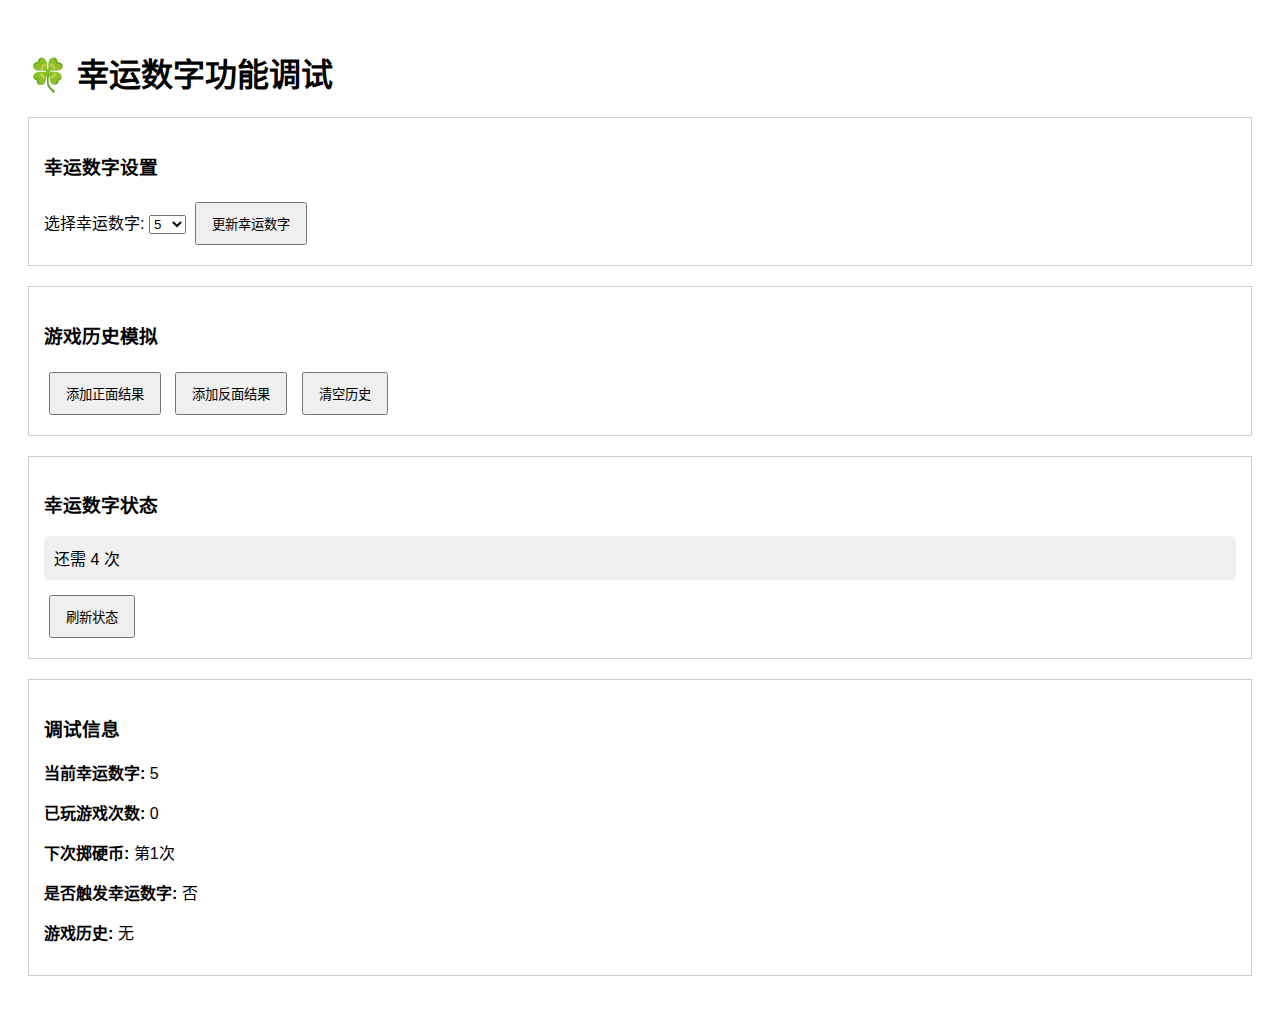
<file: debug_lucky.html>
<!DOCTYPE html>
<html lang="zh-CN">
<head>
    <meta charset="UTF-8">
    <meta name="viewport" content="width=device-width, initial-scale=1.0">
    <title>幸运数字调试</title>
    <style>
        body { font-family: Arial, sans-serif; padding: 20px; }
        .debug-section { margin: 20px 0; padding: 15px; border: 1px solid #ccc; }
        button { padding: 10px 15px; margin: 5px; }
        .status { padding: 10px; margin: 10px 0; border-radius: 5px; }
        .inactive { background-color: #f0f0f0; }
        .active { background-color: #e8f5e8; }
        .triggered { background-color: #fff3cd; }
    </style>
</head>
<body>
    <h1>🍀 幸运数字功能调试</h1>
    
    <div class="debug-section">
        <h3>幸运数字设置</h3>
        <label for="luckyNumber">选择幸运数字:</label>
        <select id="luckyNumber">
            <option value="1">1</option>
            <option value="2">2</option>
            <option value="3">3</option>
            <option value="4">4</option>
            <option value="5">5</option>
            <option value="6">6</option>
            <option value="7">7</option>
            <option value="8">8</option>
            <option value="9">9</option>
            <option value="10">10</option>
        </select>
        <button onclick="updateLuckyNumber()">更新幸运数字</button>
    </div>
    
    <div class="debug-section">
        <h3>游戏历史模拟</h3>
        <button onclick="addGame('正面')">添加正面结果</button>
        <button onclick="addGame('反面')">添加反面结果</button>
        <button onclick="clearHistory()">清空历史</button>
        <div id="gameHistory"></div>
    </div>
    
    <div class="debug-section">
        <h3>幸运数字状态</h3>
        <div id="luckyStatus" class="status inactive">未设置</div>
        <button onclick="updateLuckyStatus()">刷新状态</button>
    </div>
    
    <div class="debug-section">
        <h3>调试信息</h3>
        <div id="debugInfo"></div>
    </div>

    <script>
        // 模拟用户数据
        let user = {
            username: 'testuser',
            luckyNumber: 5,
            gameHistory: []
        };
        
        // DOM元素
        const luckyNumberSelect = document.getElementById('luckyNumber');
        const luckyStatus = document.getElementById('luckyStatus');
        const gameHistoryDiv = document.getElementById('gameHistory');
        const debugInfo = document.getElementById('debugInfo');
        
        // 更新幸运数字
        function updateLuckyNumber() {
            user.luckyNumber = parseInt(luckyNumberSelect.value);
            updateLuckyStatus();
            updateDebugInfo();
        }
        
        // 添加游戏结果
        function addGame(result) {
            const game = {
                id: Date.now(),
                result: result,
                timestamp: new Date().toISOString(),
                playTime: new Date().toLocaleString('zh-CN')
            };
            user.gameHistory.unshift(game);
            updateGameHistoryDisplay();
            updateLuckyStatus();
            updateDebugInfo();
        }
        
        // 清空历史
        function clearHistory() {
            user.gameHistory = [];
            updateGameHistoryDisplay();
            updateLuckyStatus();
            updateDebugInfo();
        }
        
        // 更新游戏历史显示
        function updateGameHistoryDisplay() {
            gameHistoryDiv.innerHTML = user.gameHistory.map((game, index) => 
                `<div>${index + 1}. ${game.result} (${game.playTime})</div>`
            ).join('');
        }
        
        // 更新幸运数字状态
        function updateLuckyStatus() {
            if (!user.luckyNumber) {
                luckyStatus.textContent = '未设置';
                luckyStatus.className = 'status inactive';
                return;
            }
            
            const totalFlips = user.gameHistory.length + 1;
            const luckyNumber = user.luckyNumber;
            
            if (totalFlips === luckyNumber) {
                luckyStatus.textContent = '🍀 即将激活!';
                luckyStatus.className = 'status active';
            } else if (totalFlips > luckyNumber) {
                luckyStatus.textContent = '已过期';
                luckyStatus.className = 'status inactive';
            } else {
                luckyStatus.textContent = `还需 ${luckyNumber - totalFlips} 次`;
                luckyStatus.className = 'status inactive';
            }
        }
        
        // 更新调试信息
        function updateDebugInfo() {
            const totalFlips = user.gameHistory.length;
            const nextFlip = totalFlips + 1;
            const luckyNumber = user.luckyNumber;
            
            debugInfo.innerHTML = `
                <p><strong>当前幸运数字:</strong> ${luckyNumber}</p>
                <p><strong>已玩游戏次数:</strong> ${totalFlips}</p>
                <p><strong>下次掷硬币:</strong> 第${nextFlip}次</p>
                <p><strong>是否触发幸运数字:</strong> ${nextFlip === luckyNumber ? '是' : '否'}</p>
                <p><strong>游戏历史:</strong> ${user.gameHistory.map(g => g.result).join(', ') || '无'}</p>
            `;
        }
        
        // 初始化
        function init() {
            luckyNumberSelect.value = user.luckyNumber;
            updateLuckyStatus();
            updateDebugInfo();
        }
        
        // 页面加载完成后初始化
        document.addEventListener('DOMContentLoaded', init);
    </script>
</body>
</html>
</file>
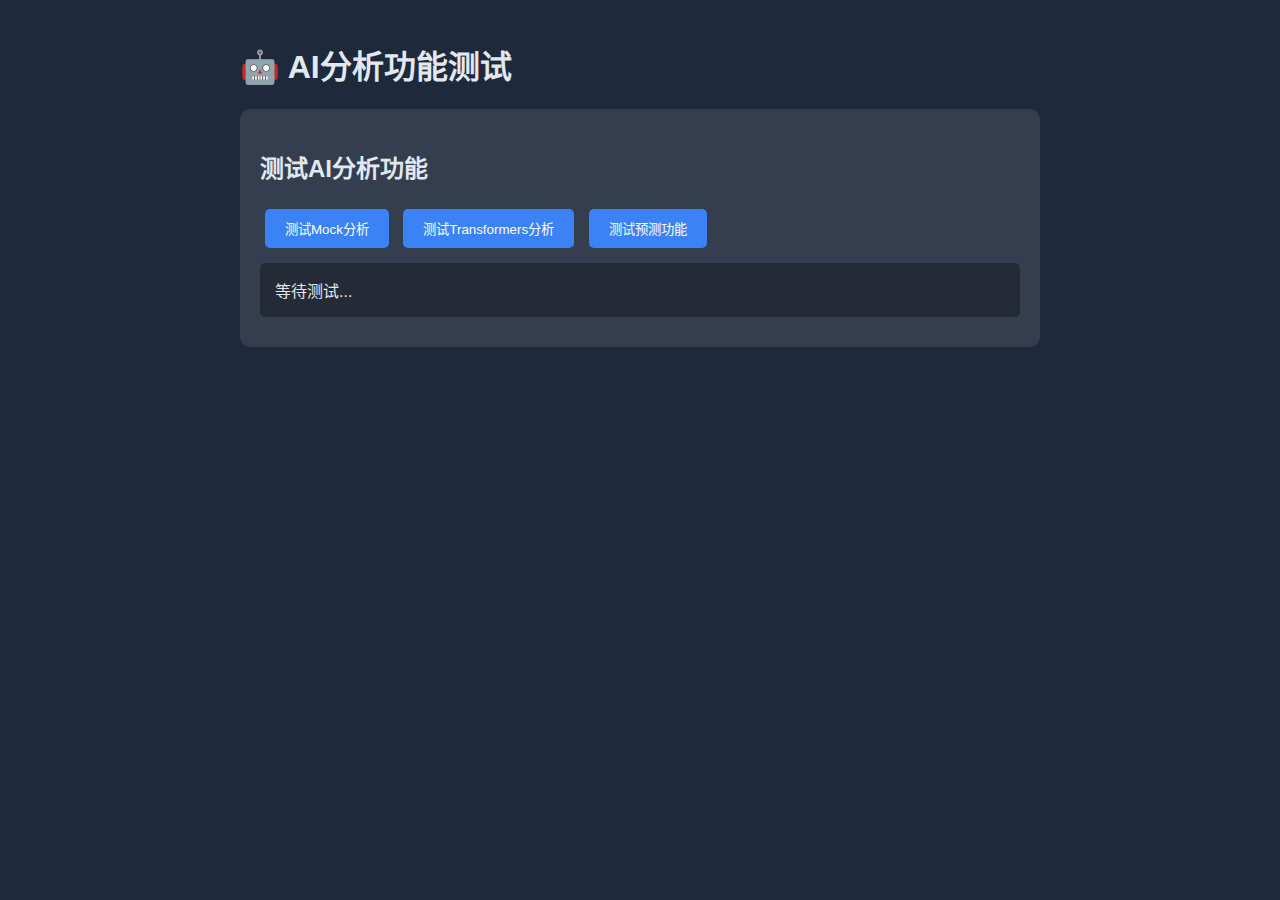
<file: test_ai.html>
<!DOCTYPE html>
<html lang="zh-CN">
<head>
    <meta charset="UTF-8">
    <meta name="viewport" content="width=device-width, initial-scale=1.0">
    <title>AI分析测试</title>
    <style>
        body {
            font-family: Arial, sans-serif;
            max-width: 800px;
            margin: 0 auto;
            padding: 20px;
            background: #1e293b;
            color: #e2e8f0;
        }
        .test-section {
            background: rgba(255, 255, 255, 0.1);
            padding: 20px;
            border-radius: 10px;
            margin: 20px 0;
        }
        button {
            background: #3b82f6;
            color: white;
            border: none;
            padding: 10px 20px;
            border-radius: 5px;
            cursor: pointer;
            margin: 5px;
        }
        button:hover {
            background: #2563eb;
        }
        .result {
            background: rgba(0, 0, 0, 0.3);
            padding: 15px;
            border-radius: 5px;
            margin: 10px 0;
            white-space: pre-wrap;
        }
    </style>
</head>
<body>
    <h1>🤖 AI分析功能测试</h1>
    
    <div class="test-section">
        <h2>测试AI分析功能</h2>
        <button onclick="testMockAnalysis()">测试Mock分析</button>
        <button onclick="testTransformersAnalysis()">测试Transformers分析</button>
        <button onclick="testPrediction()">测试预测功能</button>
        <div id="result" class="result">等待测试...</div>
    </div>

    <script>
        // 模拟用户数据
        const mockUser = {
            username: 'testuser',
            gameStats: {
                totalFlips: 10,
                headsCount: 6,
                tailsCount: 4
            },
            gameHistory: [
                { result: '正面', timestamp: '2024-01-01T10:00:00Z' },
                { result: '反面', timestamp: '2024-01-01T10:01:00Z' },
                { result: '正面', timestamp: '2024-01-01T10:02:00Z' },
                { result: '正面', timestamp: '2024-01-01T10:03:00Z' },
                { result: '反面', timestamp: '2024-01-01T10:04:00Z' }
            ]
        };

        // 模拟AI配置
        const AI_CONFIG = {
            backend: 'mock'
        };

        // 模拟getMockAnalysis函数
        async function getMockAnalysis(analysisType) {
            await new Promise(resolve => setTimeout(resolve, 1000));
            
            const responses = {
                pattern: {
                    type: 'pattern',
                    content: '这是模式分析的结果：你的游戏模式显示...'
                },
                prediction: {
                    prediction: '正面',
                    confidence: 75,
                    reasoning: '基于历史数据分析',
                    details: '最近正面出现较多'
                },
                insights: {
                    type: 'insights',
                    content: '这是洞察分析的结果：建议你...'
                }
            };
            
            return responses[analysisType] || responses.pattern;
        }

        // 模拟callAI函数
        async function callAI(prompt, analysisType) {
            console.log('callAI被调用:', { prompt, analysisType, backend: AI_CONFIG.backend });
            
            switch (AI_CONFIG.backend) {
                case 'mock':
                    return await getMockAnalysis(analysisType);
                default:
                    throw new Error('未知的后端类型');
            }
        }

        // 模拟performAIAnalysis函数
        async function performAIAnalysis(analysisType, buttonText) {
            try {
                console.log('开始AI分析:', { analysisType, buttonText });
                
                const prompt = `分析类型: ${analysisType}`;
                const result = await callAI(prompt, analysisType);
                
                console.log('AI分析结果:', result);
                return result;
                
            } catch (error) {
                console.error('AI分析失败:', error);
                throw error;
            }
        }

        async function testMockAnalysis() {
            try {
                document.getElementById('result').textContent = '测试中...';
                const result = await performAIAnalysis('pattern', '测试模式分析');
                document.getElementById('result').textContent = '成功: ' + JSON.stringify(result, null, 2);
            } catch (error) {
                document.getElementById('result').textContent = '失败: ' + error.message;
            }
        }

        async function testTransformersAnalysis() {
            try {
                // 切换到transformers模式
                AI_CONFIG.backend = 'transformers';
                document.getElementById('result').textContent = '测试Transformers.js...';
                
                // 这里会失败，因为Transformers.js没有加载
                const result = await performAIAnalysis('pattern', '测试Transformers分析');
                document.getElementById('result').textContent = '成功: ' + JSON.stringify(result, null, 2);
            } catch (error) {
                document.getElementById('result').textContent = 'Transformers失败: ' + error.message;
                // 切换回mock模式
                AI_CONFIG.backend = 'mock';
            }
        }

        async function testPrediction() {
            try {
                document.getElementById('result').textContent = '测试预测功能...';
                const result = await performAIAnalysis('prediction', '测试预测');
                document.getElementById('result').textContent = '预测结果: ' + JSON.stringify(result, null, 2);
            } catch (error) {
                document.getElementById('result').textContent = '预测失败: ' + error.message;
            }
        }

        console.log('测试页面加载完成');
    </script>
</body>
</html>
</file>
